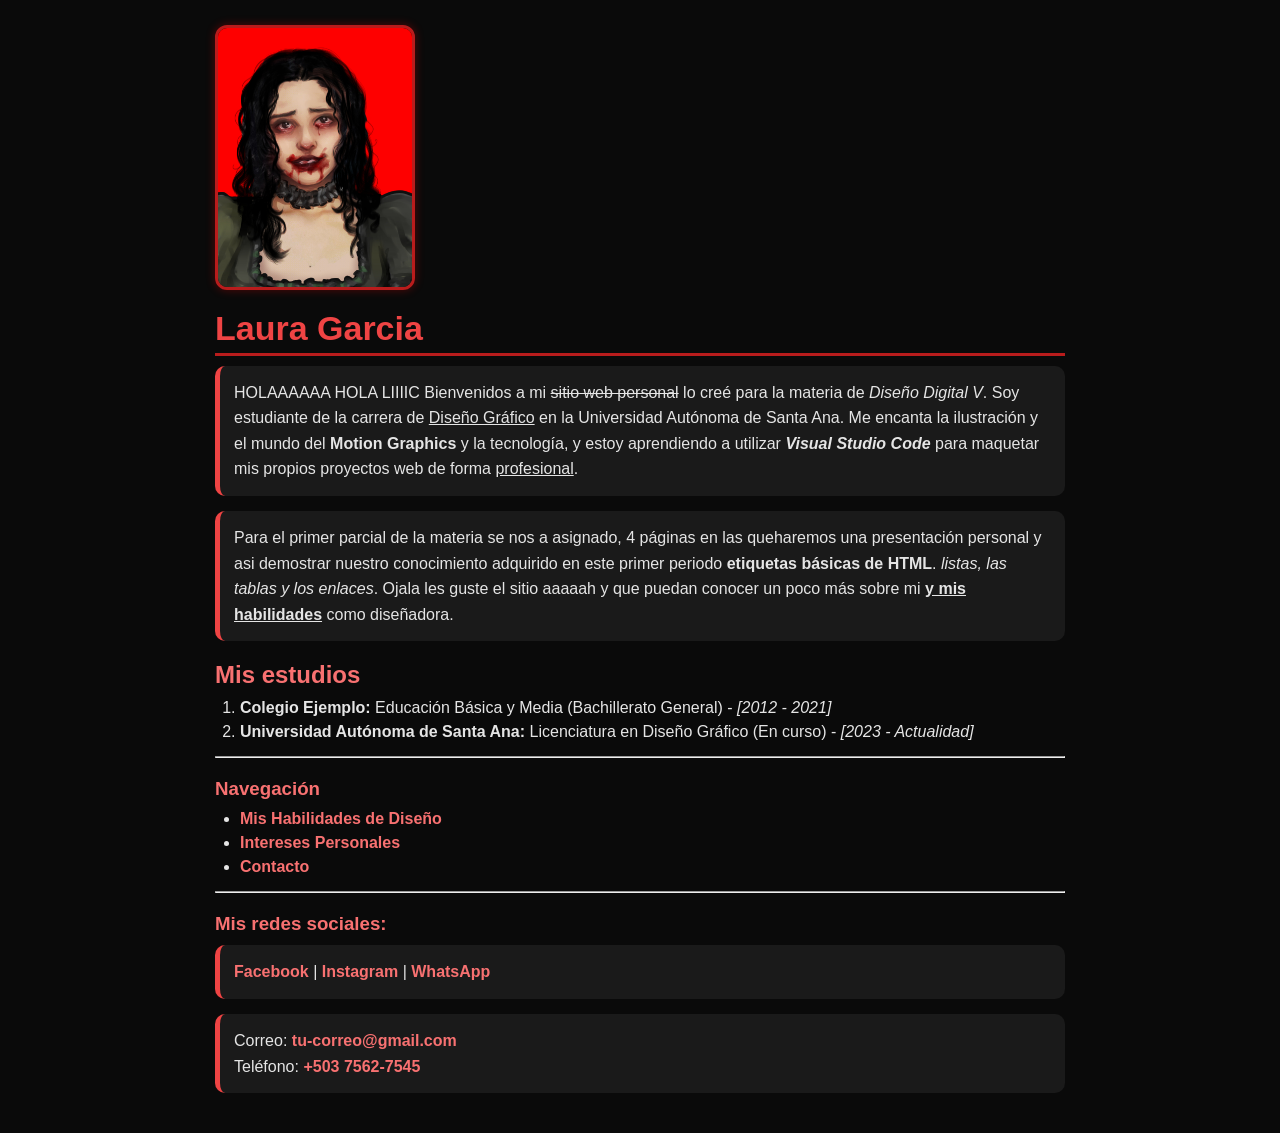
<file: Index.html>
<!DOCTYPE html>
<html lang="es">
<head>
    <link rel="stylesheet" href="styles4.css">
    <meta charset="utf-8" />
    <meta name="viewport" content="width=device-width, initial-scale=1.0" />
    <title>Inicio - Portafolio Laura Garcia</title>
</head>
<body>

    <img src="fotografias/fotoooh.jpg" alt="Laura Garcia" width="200">

    <h1>Laura Garcia</h1>

    <p>
        HOLAAAAAA HOLA LIIIIC
         Bienvenidos a mi <s>sitio web personal</s> lo creé para la materia de <i>Diseño Digital V</i>. 
        Soy estudiante de la carrera de <u>Diseño Gráfico</u> en la Universidad Autónoma de Santa Ana. 
        Me encanta la ilustración y el mundo del <b>Motion Graphics</b> y la tecnología, y estoy aprendiendo a utilizar 
        <b><i>Visual Studio Code</i></b> para maquetar mis propios proyectos web de forma <u>profesional</u>.
    </p>

    <p>
        Para el primer parcial de la materia se nos a asignado, 4 páginas en las queharemos una presentación personal 
        y asi demostrar nuestro conocimiento adquirido en este primer periodo <b>etiquetas básicas de HTML</b>. 
         <i>listas, las tablas y los enlaces</i>. 
       Ojala les guste el sitio aaaaah y que puedan conocer un poco más sobre mi
        <b><u>y mis habilidades</u></b> como diseñadora.
    </p>

    <h2>Mis estudios</h2>
    <ol>
        <li><b>Colegio Ejemplo:</b> Educación Básica y Media (Bachillerato General) - <i>[2012 - 2021]</i></li>
        <li><b>Universidad Autónoma de Santa Ana:</b> Licenciatura en Diseño Gráfico (En curso) - <i>[2023 - Actualidad]</i></li>
        </ol>

    <hr> <nav>
        <h3>Navegación</h3>
        <ul>
            <li><a href="page2.html">Mis Habilidades de Diseño</a></li>
            <li><a href="page3.html">Intereses Personales</a></li>
            <li><a href="page4.html">Contacto</a></li>
        </ul>
    </nav>

    <hr>

    <h3>Mis redes sociales:</h3>
    <p>
        <a href="https://facebook.com/tuusuario" target="_blank">Facebook</a> | 
        <a href="https://instagram.com/tuusuario" target="_blank">Instagram</a> | 
        <a href="https://wa.me/50300000000" target="_blank">WhatsApp</a>
    </p>
    <p>
        Correo: <a href="mailto:tu-correo@gmail.com">tu-correo@gmail.com</a> <br>
        Teléfono: <a href="tel:+50375627545">+503 7562-7545</a>
    </p>

</body>
</html>
</file>
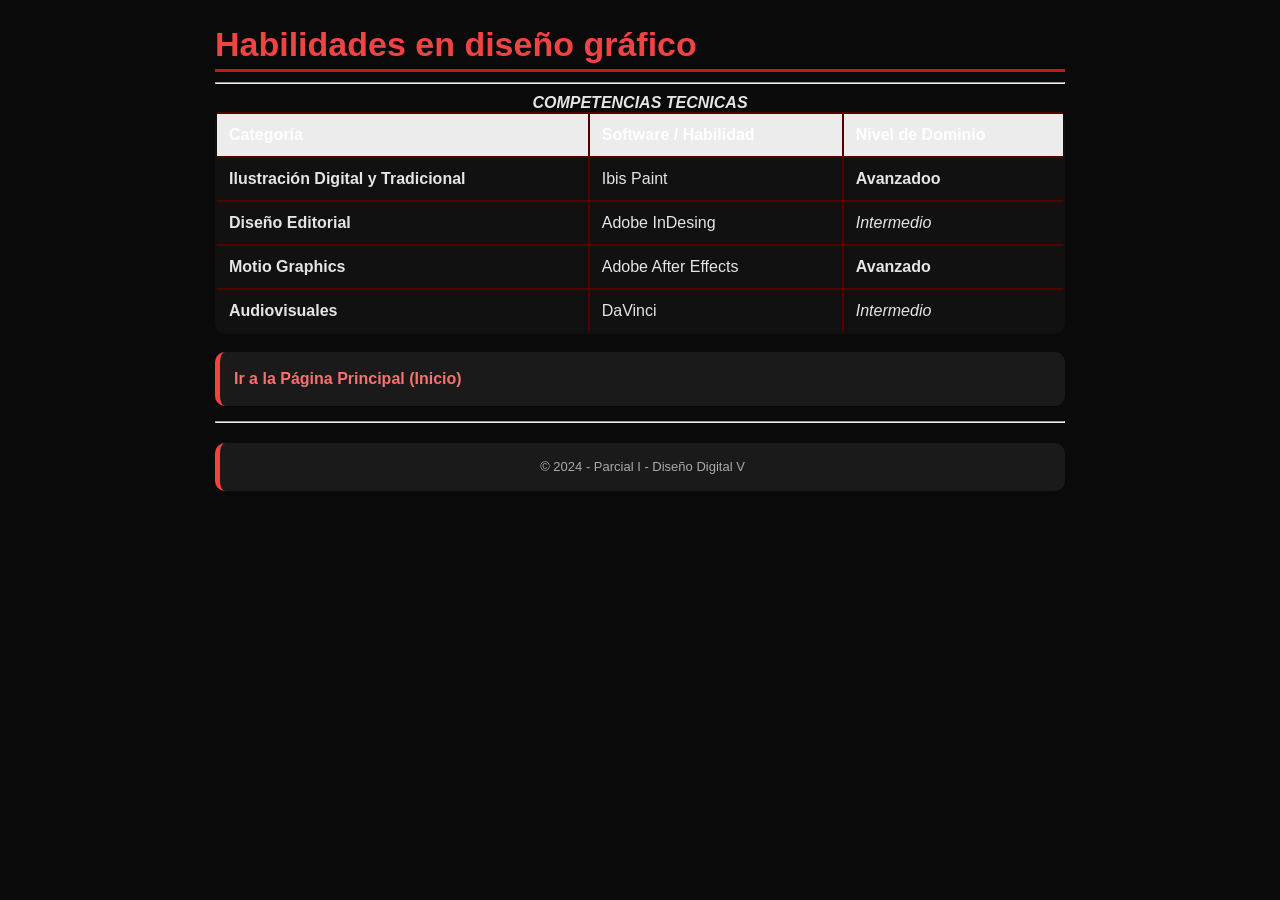
<file: page2.html>
<!DOCTYPE html>
<html lang="es">
<head>
    <link rel="stylesheet" href="styles4.css">
    <meta charset="utf-8" />
    <meta name="viewport" content="width=device-width, initial-scale=1.0" />
    <title>Habilidades en diseño Laura Garcia</title>
    <style>
        /* Un poco de estilo básico para que tu tabla se vea ordenada */
        table, th, td {
            border: 2px solid rgb(83, 0, 0);
            border-collapse: collapse;
            padding: 12px;
            text-align: left;
        }
        th {
            background-color: #ececec;
        }
    </style>
</head>
<body>

    <h1>Habilidades en diseño gráfico</h1>

    <hr>

    <table summary="Lista de habilidades en el área de diseño gráfico Laura">
        
        <caption><b><i>COMPETENCIAS TÉCNICAS</i></b></caption>

        <thead>
            <tr>
                <th>Categoría</th>
                <th>Software / Habilidad</th>
                <th>Nivel de Dominio</th>
            </tr>
        </thead>
        
        <tbody>
            <tr>
                <td><b>Ilustración Digital y Tradicional</b></td>
                <td>Ibis Paint</td>
                <td><b>Avanzadoo</b></td>
            </tr>
            <tr>
                <td><b>Diseño Editorial</b></td>
                <td>Adobe InDesing</td>
                <td><i>Intermedio</i></td>
            </tr>
            <tr>
                <td><b>Motio Graphics</b></td>
                <td>Adobe After Effects</td>
                <td><b>Avanzado</b></td>
            </tr>
            <tr>
                <td><b>Audiovisuales</b></td>
                <td>DaVinci</td>
                <td><i>Intermedio</i></td>
            </tr>
        </tbody>
    </table>

    <br>

    <p>
        <a href="Index.html"><strong>Ir a la Página Principal (Inicio)</strong></a>
    </p>

    <hr>
    
    <footer>
        <p>&copy; 2024 - Parcial I - Diseño Digital V</p>
    </footer>

</body>
</html>
</file>
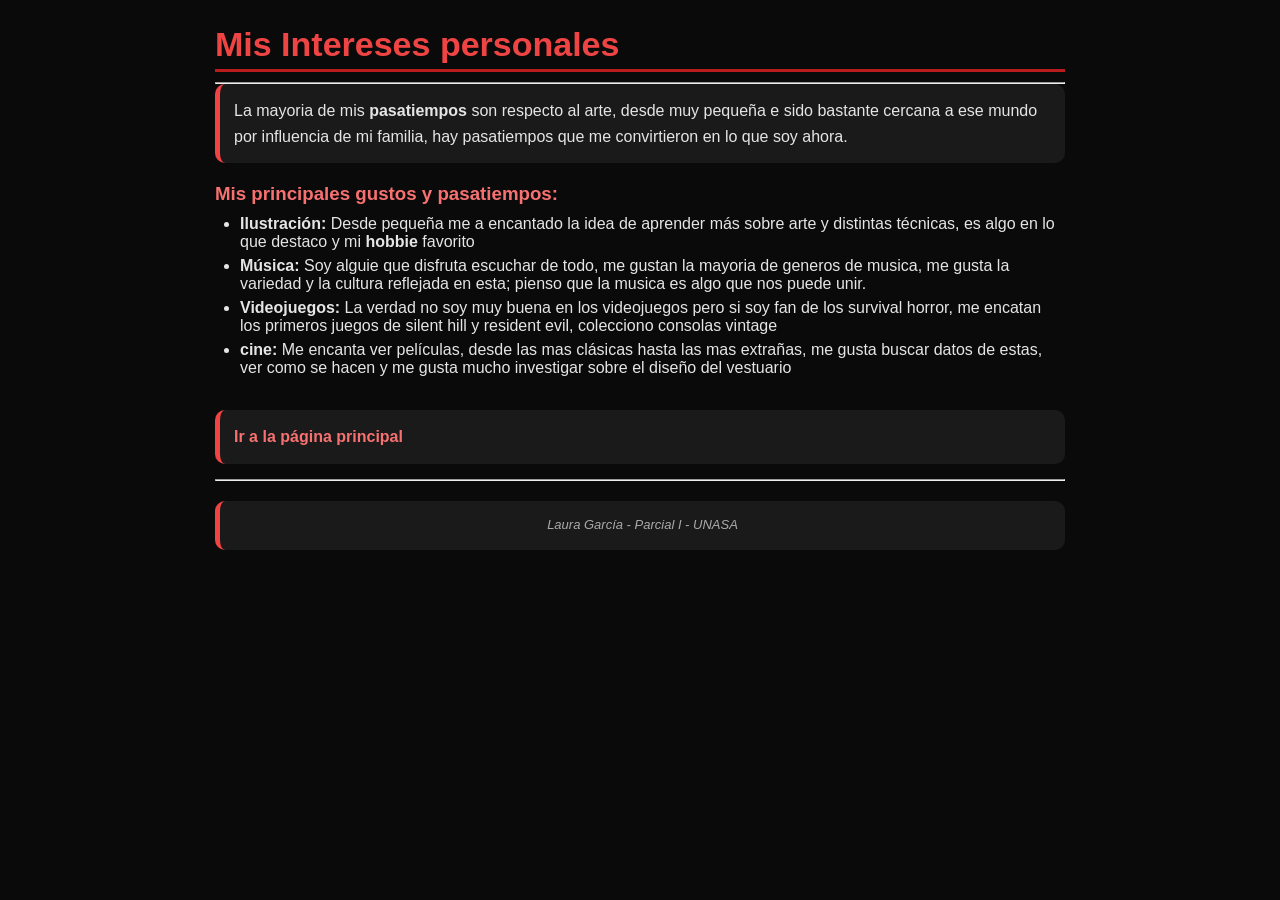
<file: page3.html>
<!DOCTYPE html>
<html lang="es">
<head>
    <link rel="stylesheet" href="styles4.css">
    <meta charset="utf-8" />
    <meta name="viewport" content="width=device-width, initial-scale=1.0" />
    <title>Mis Intereses Personales</title>
</head>
<body>

    <h1>Mis Intereses personales</h1>

    <hr>

    <p>
       La mayoria de mis <b>pasatiempos</b> son respecto al arte, desde muy pequeña e sido bastante cercana a ese mundo por influencia
       de mi familia, hay pasatiempos que me convirtieron en lo que soy ahora.
    </p>

    <h3>Mis principales gustos y pasatiempos:</h3>
    <ul>
        <li><b>Ilustración:</b> Desde pequeña me a encantado la idea de aprender más sobre arte y distintas técnicas, es algo
             en lo que destaco y mi <b>hobbie</b> favorito</li>
        <li><b>Música:</b> Soy alguie que disfruta escuchar de todo, me gustan la mayoria de generos de musica, me gusta la variedad y la cultura reflejada en esta;
             pienso que la musica es algo que nos puede unir.</li>
        <li><b>Videojuegos:</b> La verdad no soy muy buena en los videojuegos pero si soy fan de los survival horror,
             me encatan los primeros juegos de silent hill y resident evil, colecciono consolas vintage</li>
        <li><b>cine:</b> Me encanta ver películas, desde las mas clásicas hasta las mas extrañas, me gusta buscar
             datos de estas, ver como se hacen y me gusta mucho investigar sobre el diseño del vestuario</li>
    </ul>

    <br>

    <p>
        <strong>
            <a href="Index.html">Ir a la página principal</a>
        </strong>
    </p>

    <hr>

    <footer>
        <p><i>Laura García - Parcial I - UNASA</i></p>
    </footer>

</body>
</html>
</file>
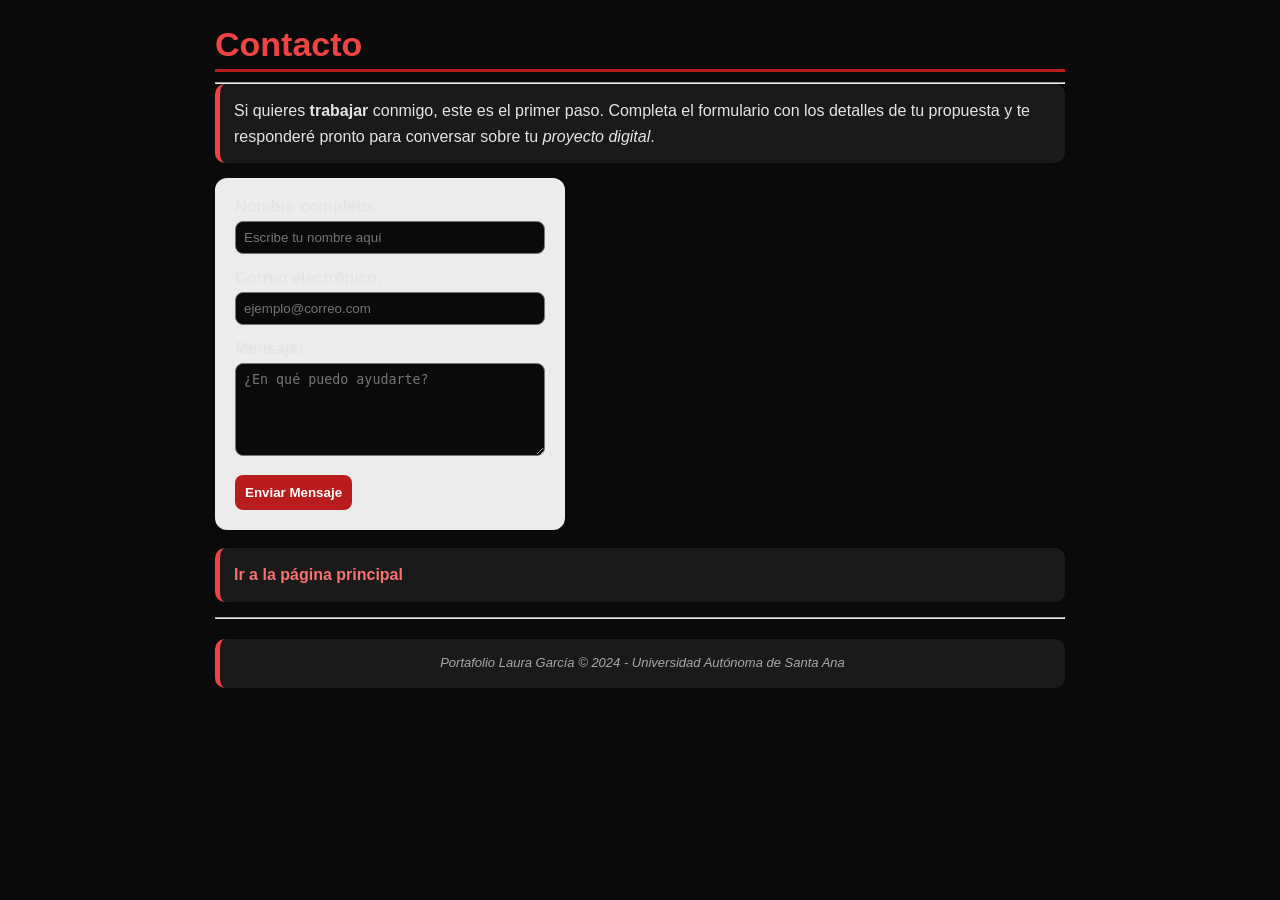
<file: page4.html>
<!DOCTYPE html>
<html lang="es">
<head>
    <link rel="stylesheet" href="styles4.css">
    <meta charset="utf-8" />
    <meta name="viewport" content="width=device-width, initial-scale=1.0" />
    <title>Contacto - Laura García</title>
    <style>
        /* Estilo básico para que el formulario se vea ordenado */
        form {
            background-color: #ececec;
            padding: 18px;
            border: 2px solid #ececec;
            width: 350px;
        }
        label {
            display: block;
            margin-bottom: 5px;
            font-weight: bold;
        }
        input, textarea {
            width: 100%;
            margin-bottom: 15px;
            padding: 8px;
            border: 1px solid #777;
        }
    </style>
</head>
<body>

    <h1>Contacto</h1>

    <hr>

    <p>
       Si quieres <b>trabajar</b> conmigo, este es el primer paso.
Completa el formulario con los detalles de tu propuesta y te responderé pronto para conversar sobre tu <i>proyecto digital</i>.
    </p>

    <form action="#">
        <label for="nombre">Nombre completo:</label>
        <input type="text" id="nombre" name="nombre" placeholder="Escribe tu nombre aquí" required>

        <label for="correo">Correo electrónico:</label>
        <input type="email" id="correo" name="correo" placeholder="ejemplo@correo.com" required>

        <label for="mensaje">Mensaje:</label>
        <textarea id="mensaje" name="mensaje" rows="5" placeholder="¿En qué puedo ayudarte?" required></textarea>

        <button type="submit"><b>Enviar Mensaje</b></button>
    </form>

    <br>

    <p>
        <strong>
            <a href="Index.html">Ir a la página principal</a>
        </strong>
    </p>

    <hr>

    <footer>
        <p><i>Portafolio Laura García &copy; 2024 - Universidad Autónoma de Santa Ana</i></p>
    </footer>

</body>
</html>
</file>
<file: styles4.css>
/* RESET */
* {
  margin: 0;
  padding: 0;
  box-sizing: border-box;
}

/* BODY */
body {
  background-color: #0a0a0a;
  font-family: 'Segoe UI', Arial, sans-serif;
  color: #e5e5e5;
  padding: 25px;
  max-width: 900px;
  margin: auto;
}

/* TÍTULO PRINCIPAL */
h1 {
  color: #ef4444;
  font-size: 34px;
  margin-bottom: 10px;
  border-bottom: 3px solid #b91c1c;
  padding-bottom: 5px;
}

/* SUBTÍTULOS */
h2, h3 {
  color: #f87171;
  margin-top: 20px;
  margin-bottom: 10px;
}

/* PÁRRAFOS */
p {
  background-color: #1a1a1a;
  padding: 14px;
  border-radius: 10px;
  margin-bottom: 15px;
  line-height: 1.6;
  border-left: 5px solid #ef4444;
}

/* LISTAS */
ul, ol {
  margin-left: 25px;
  margin-bottom: 15px;
}

li {
  margin-bottom: 6px;
}

/* LINKS */
a {
  color: #f87171;
  text-decoration: none;
  font-weight: bold;
}

a:hover {
  color: #ef4444;
  text-decoration: underline;
}

/* IMÁGENES */
img {
  border-radius: 12px;
  margin-bottom: 15px;
  border: 3px solid #b91c1c;
  max-width: 100%;
  box-shadow: 0px 0px 10px rgba(255, 0, 0, 0.3);
}

/* TABLA */
table {
  width: 100%;
  margin-top: 10px;
  background-color: #111;
  border-radius: 10px;
  overflow: hidden;
}

th {
  background-color: #b91c1c;
  color: #fff;
}

td, th {
  padding: 12px;
  border-bottom: 1px solid #333;
}

/* FORMULARIO */
form {
  background-color: #111;
  padding: 20px;
  border-radius: 12px;
  border: 1px solid #b91c1c;
}

/* INPUTS */
input, textarea {
  background-color: #0a0a0a;
  color: #fff;
  border: 1px solid #ef4444;
  border-radius: 8px;
  padding: 10px;
  margin-bottom: 10px;
}

/* BOTÓN */
button {
  background-color: #b91c1c;
  color: white;
  padding: 10px;
  border: none;
  border-radius: 8px;
  cursor: pointer;
  font-weight: bold;
}

button:hover {
  background-color: #7f1d1d;
}

/* FOOTER */
footer {
  margin-top: 20px;
  text-align: center;
  font-size: 13px;
  color: #aaa;
}
</file>
